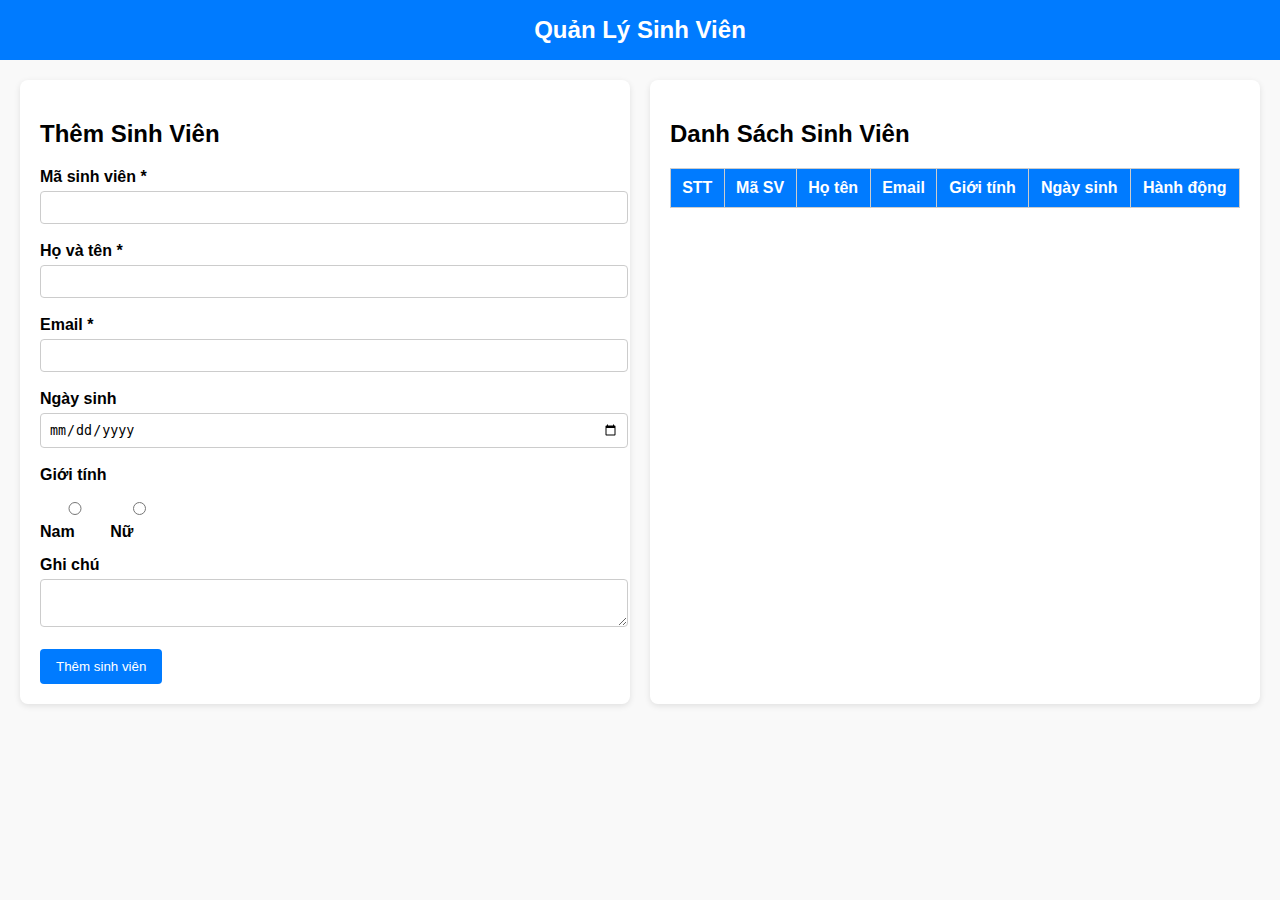
<file: TQT/index.html>
<!DOCTYPE html>
<html lang="vi">
<head>
  <meta charset="UTF-8">
  <title>Quản Lý Sinh Viên</title>
  <meta name="viewport" content="width=device-width, initial-scale=1.0">
  <link rel="stylesheet" href="style.css">
</head>
<body>

  <div class="navbar">Quản Lý Sinh Viên</div>

  <div class="container">
    <div class="form-container">
      <h2>Thêm Sinh Viên</h2>
      <form id="studentForm">
        <label for="maSV">Mã sinh viên *</label>
        <input type="text" id="maSV" required>
        <label for="hoTen">Họ và tên *</label>
        <input type="text" id="hoTen" required>
        <label for="email">Email *</label>
        <input type="email" id="email" required>
        <label for="ngaySinh">Ngày sinh</label>
        <input type="date" id="ngaySinh">
        <label>Giới tính</label>
        <div class="gender-group">
          <label><input type="radio" name="gioiTinh" value="Nam" required> Nam</label>
          <label><input type="radio" name="gioiTinh" value="Nữ"> Nữ</label>
        </div>
        <label for="ghiChu">Ghi chú</label>
        <textarea id="ghiChu" rows="2"></textarea>
        <button type="submit" id="btnThem">Thêm sinh viên</button>
        <div class="alert" id="thongBao"></div>
      </form>
    </div>

    <div class="table-container">
      <h2>Danh Sách Sinh Viên</h2>
      <table>
        <thead>
          <tr>
            <th>STT</th>
            <th>Mã SV</th>
            <th>Họ tên</th>
            <th>Email</th>
            <th>Giới tính</th>
            <th>Ngày sinh</th>
            <th>Hành động</th>
          </tr>
        </thead>
        <tbody id="studentTableBody"></tbody>
      </table>
    </div>
  </div>

  <script src="script.js"></script>
</body>
</html>
</file>
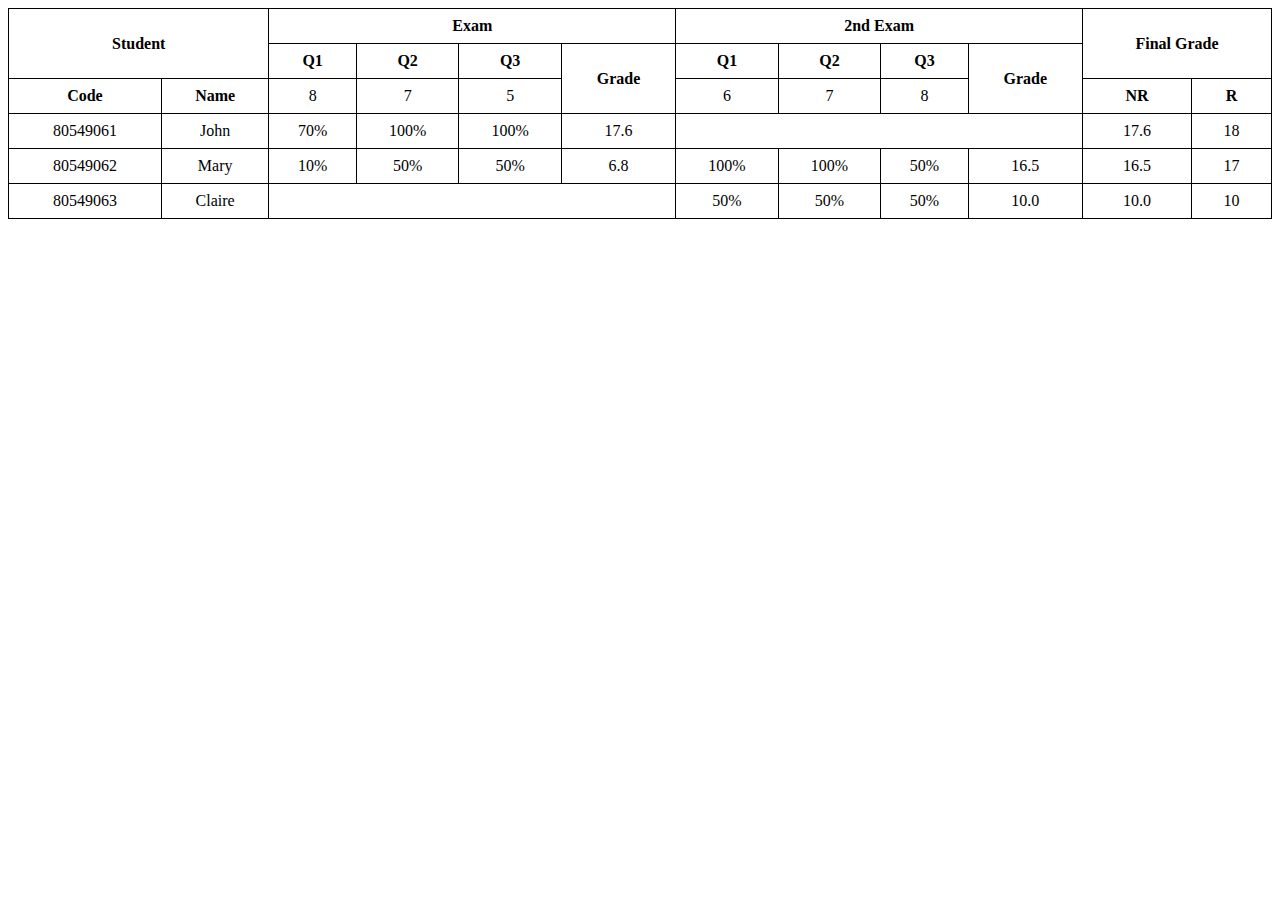
<file: bai3.html>
<!DOCTYPE html>
<html lang="en">
  <head>
    <meta charset="UTF-8" />
    <meta name="viewport" content="width=device-width, initial-scale=1.0" />
    <title>Document</title>
    <style>
      table {
        border-collapse: collapse;
        width: 100%;
      }
      th,
      td {
        border: 1px solid black;
        padding: 8px;
        text-align: center;
      }
    </style>
  </head>
  <body>
    <table>
      <tr>
        <th rowspan="2" colspan="2">Student</th>
        <th colspan="4">Exam</th>
        <th colspan="4">2nd Exam</th>
        <th rowspan="2" colspan="2">Final Grade</th>
      </tr>
      <tr>
        <th>Q1</th>
        <th>Q2</th>
        <th>Q3</th>
        <th rowspan="2">Grade</th>
        <th>Q1</th>
        <th>Q2</th>
        <th>Q3</th>
        <th rowspan="2">Grade</th>
      </tr>
      <tr>
        <th>Code</th>
        <th>Name</th>
        <td>8</td>
        <td>7</td>
        <td>5</td>
        <td>6</td>
        <td>7</td>
        <td>8</td>
        <th>NR</th>
        <th>R</th>
      </tr>
      <tr>
        <td>80549061</td>
        <td>John</td>
        <td>70%</td>
        <td>100%</td>
        <td>100%</td>
        <td>17.6</td>
        <td colspan="4"></td>
        <td>17.6</td>
        <td>18</td>
      </tr>
      <tr>
        <td>80549062</td>
        <td>Mary</td>
        <td>10%</td>
        <td>50%</td>
        <td>50%</td>
        <td>6.8</td>
        <td>100%</td>
        <td>100%</td>
        <td>50%</td>
        <td>16.5</td>
        <td>16.5</td>
        <td>17</td>
      </tr>
      <tr>
        <td>80549063</td>
        <td>Claire</td>
        <td colspan="4"></td>
        <td>50%</td>
        <td>50%</td>
        <td>50%</td>
        <td>10.0</td>
        <td>10.0</td>
        <td>10</td>
      </tr>
    </table>
  </body>
</html>
</file>
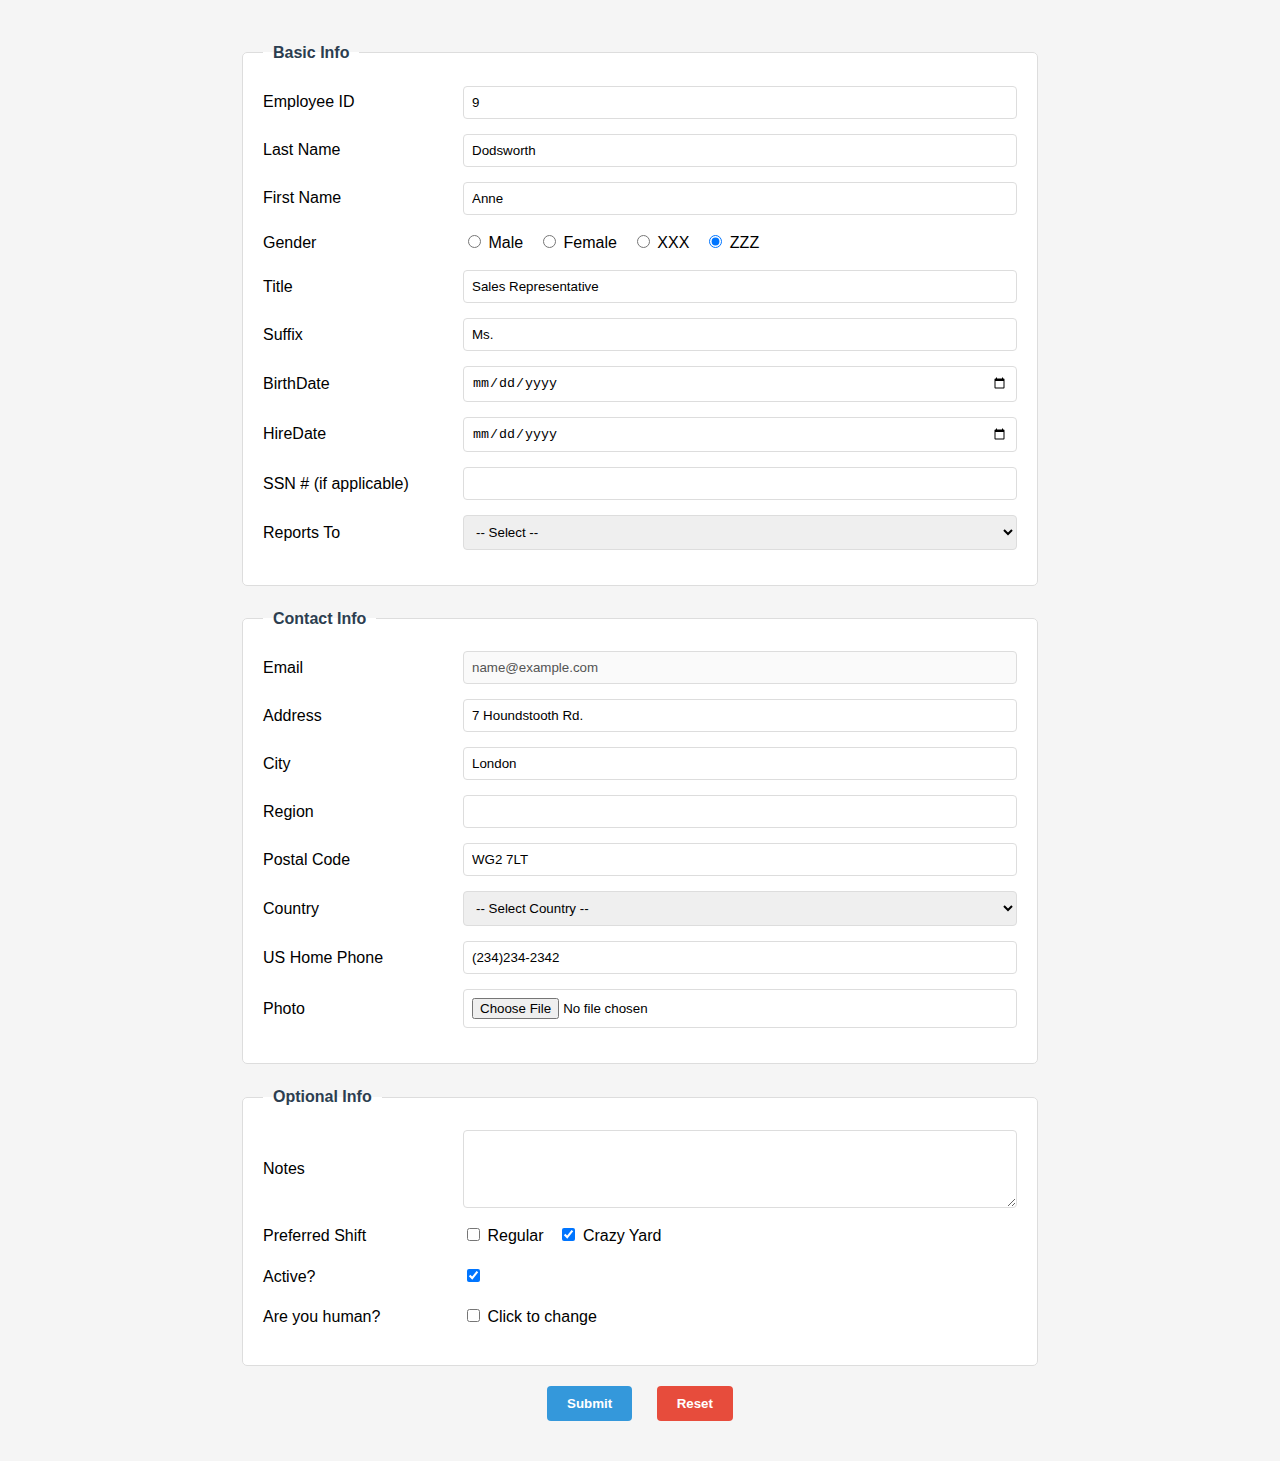
<file: bai4.html>
<!DOCTYPE html>
<html lang="vi">
  <head>
    <meta charset="UTF-8" />
    <meta name="viewport" content="width=device-width, initial-scale=1.0" />
    <title>Document</title>
    <style>
      body {
        font-family: "Segoe UI", Tahoma, Geneva, Verdana, sans-serif;
        line-height: 1.6;
        max-width: 800px;
        margin: 20px auto;
        padding: 20px;
        background-color: #f5f5f5;
      }
      h1 {
        color: #2c3e50;
        text-align: center;
        margin-bottom: 30px;
      }
      fieldset {
        border: 1px solid #ddd;
        border-radius: 5px;
        padding: 20px;
        margin-bottom: 20px;
        background-color: white;
      }
      legend {
        font-weight: bold;
        color: #2c3e50;
        padding: 0 10px;
      }
      .form-group {
        margin-bottom: 15px;
        display: flex;
        align-items: center;
      }
      .form-group label {
        width: 200px;
        font-weight: 500;
      }
      .form-control {
        flex: 1;
        padding: 8px;
        border: 1px solid #ddd;
        border-radius: 4px;
      }
      .radio-group,
      .checkbox-group {
        display: flex;
        gap: 15px;
      }
      .radio-group label,
      .checkbox-group label {
        width: auto;
        font-weight: normal;
      }
      .buttons {
        text-align: center;
        margin-top: 20px;
      }
      .btn {
        padding: 10px 20px;
        margin: 0 10px;
        border: none;
        border-radius: 4px;
        cursor: pointer;
        font-weight: bold;
      }
      .btn-submit {
        background-color: #3498db;
        color: white;
      }
      .btn-reset {
        background-color: #e74c3c;
        color: white;
      }
      .notes {
        margin-top: 15px;
        padding-left: 20px;
      }
    </style>
  </head>
  <body>
    <form action="#" method="post" enctype="multipart/form-data">
      <fieldset>
        <legend>Basic Info</legend>

        <div class="form-group">
          <label for="employeeId">Employee ID</label>
          <input
            type="text"
            id="employeeId"
            class="form-control"
            value="9"
            required
          />
        </div>

        <div class="form-group">
          <label for="lastName">Last Name</label>
          <input
            type="text"
            id="lastName"
            class="form-control"
            value="Dodsworth"
            required
          />
        </div>

        <div class="form-group">
          <label for="firstName">First Name</label>
          <input
            type="text"
            id="firstName"
            class="form-control"
            value="Anne"
            required
          />
        </div>

        <div class="form-group">
          <label>Gender</label>
          <div class="radio-group">
            <label
              ><input type="radio" name="gender" value="male" /> Male</label
            >
            <label
              ><input type="radio" name="gender" value="female" /> Female</label
            >
            <label><input type="radio" name="gender" value="xxx" /> XXX</label>
            <label>
              <input type="radio" name="gender" value="zzz" checked />
              ZZZ</label
            >
          </div>
        </div>

        <div class="form-group">
          <label for="title">Title</label>
          <input
            type="text"
            id="title"
            class="form-control"
            value="Sales Representative"
          />
        </div>

        <div class="form-group">
          <label for="suffix">Suffix</label>
          <input type="text" id="suffix" class="form-control" value="Ms." />
        </div>

        <div class="form-group">
          <label for="birthDate">BirthDate</label>
          <input type="date" id="birthDate" class="form-control" required />
        </div>

        <div class="form-group">
          <label for="hireDate">HireDate</label>
          <input type="date" id="hireDate" class="form-control" required />
        </div>

        <div class="form-group">
          <label for="ssn">SSN # (if applicable)</label>
          <input type="text" id="ssn" class="form-control" />
        </div>

        <div class="form-group">
          <label for="reportsTo">Reports To</label>
          <select id="reportsTo" class="form-control">
            <option value="">-- Select --</option>
            <option value="1">Employee 1</option>
            <option value="2">Employee 2</option>
            <option value="3">Employee 3</option>
          </select>
        </div>
      </fieldset>

      <fieldset>
        <legend>Contact Info</legend>

        <div class="form-group">
          <label for="email">Email</label>
          <input
            type="email"
            id="email"
            class="form-control"
            value="name@example.com"
            required
            disabled
          />
        </div>

        <div class="form-group">
          <label for="address">Address</label>
          <input
            type="text"
            id="address"
            class="form-control"
            value="7 Houndstooth Rd."
            required
          />
        </div>

        <div class="form-group">
          <label for="city">City</label>
          <input
            type="text"
            id="city"
            class="form-control"
            value="London"
            required
          />
        </div>

        <div class="form-group">
          <label for="region">Region</label>
          <input type="text" id="region" class="form-control" />
        </div>

        <div class="form-group">
          <label for="postalCode">Postal Code</label>
          <input
            type="text"
            id="postalCode"
            class="form-control"
            value="WG2 7LT"
            required
          />
        </div>

        <div class="form-group">
          <label for="country">Country</label>
          <select id="country" class="form-control" required>
            <option value="">-- Select Country --</option>
            <option value="US">United States</option>
            <option value="UK">United Kingdom</option>
            <option value="RU">Russian Federation</option>
            <option value="VN">Vietnam</option>
          </select>
        </div>

        <div class="form-group">
          <label for="phone">US Home Phone</label>
          <input
            type="tel"
            id="phone"
            class="form-control"
            value="(234)234-2342"
            required
          />
        </div>

        <div class="form-group">
          <label for="photo">Photo</label>
          <input type="file" id="photo" class="form-control" accept="image/*" />
        </div>
      </fieldset>

      <fieldset>
        <legend>Optional Info</legend>

        <div class="form-group">
          <label for="notes">Notes</label>
          <textarea id="notes" class="form-control" rows="4"></textarea>
        </div>

        <div class="form-group">
          <label>Preferred Shift</label>
          <div class="checkbox-group">
            <label
              ><input type="checkbox" name="shift" value="regular" />
              Regular</label
            >
            <label
              ><input type="checkbox" name="shift" value="crazy_yard" checked />
              Crazy Yard</label
            >
          </div>
        </div>

        <div class="form-group">
          <label>Active?</label>
          <div>
            <input type="checkbox" name="shift" value="active" checked />
          </div>
        </div>

        <div class="form-group">
          <label>Are you human?</label>
          <div class="checkbox-group">
            <label
              ><input type="checkbox" name="human" value="yes" /> Click to
              change</label
            >
          </div>
        </div>
      </fieldset>

      <div class="buttons">
        <button type="submit" class="btn btn-submit">Submit</button>
        <button type="reset" class="btn btn-reset">Reset</button>
      </div>
    </form>
  </body>
</html>
</file>
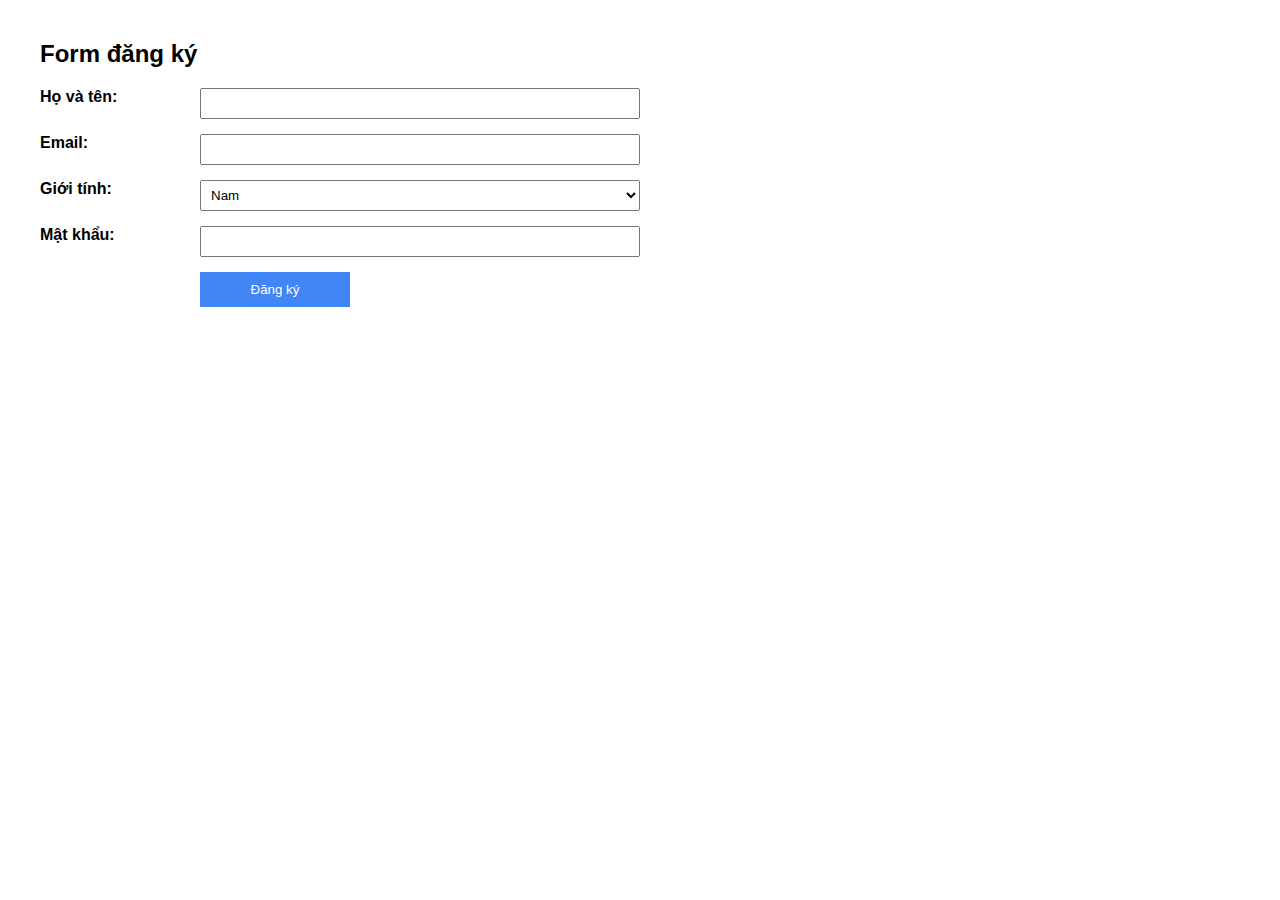
<file: bài thực hành 2/bai1.html>
<!DOCTYPE html>
<html lang="vi">
<head>
  <meta charset="UTF-8">
  <title>Form Flexbox</title>
  <style>
    body {
      font-family: Arial, sans-serif;
      margin: 40px;
    }
    .form-container {
      display: flex;
      flex-direction: column;
      max-width: 600px;
      gap: 15px;
    }
    .form-row {
      display: flex;
      gap: 10px;
    }
    .form-row label {
      width: 150px;
      font-weight: bold;
    }
    .form-row input, .form-row select {
      flex: 1;
      padding: 6px;
    }
    button {
      width: 150px;
      padding: 10px;
      background-color: #4285f4;
      color: white;
      border: none;
      cursor: pointer;
    }
  </style>
</head>
<body>
  <h2>Form đăng ký</h2>
  <form class="form-container">
    <div class="form-row">
      <label for="fullname">Họ và tên:</label>
      <input type="text" id="fullname" required>
    </div>
    <div class="form-row">
      <label for="email">Email:</label>
      <input type="email" id="email" required>
    </div>
    <div class="form-row">
      <label for="gender">Giới tính:</label>
      <select id="gender">
        <option>Nam</option>
        <option>Nữ</option>
        <option>Khác</option>
      </select>
    </div>
    <div class="form-row">
      <label for="password">Mật khẩu:</label>
      <input type="password" id="password" required>
    </div>
    <div class="form-row">
      <label></label>
      <button type="submit">Đăng ký</button>
    </div>
  </form>
</body>
</html>
</file>
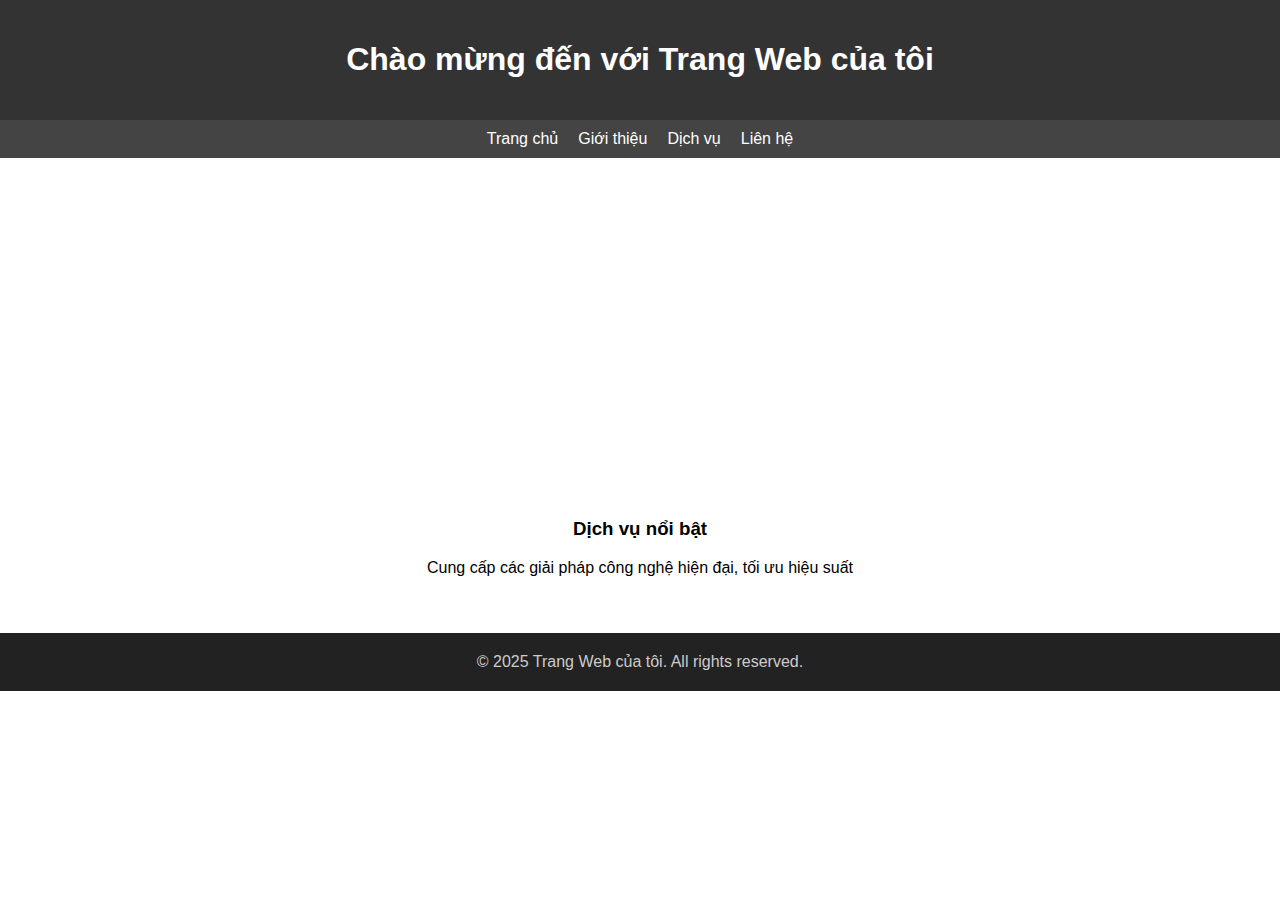
<file: bài thực hành 2/bai2.html>
<!DOCTYPE html>
<html lang="vi">
<head>
  <meta charset="UTF-8">
  <title>Landing Page</title>
  <style>
    body {
      margin: 0;
      font-family: Arial, sans-serif;
    }
    header {
      background-color: #333;
      color: white;
      padding: 20px;
      text-align: center;
    }
    nav {
      display: flex;
      justify-content: center;
      background-color: #444;
      gap: 20px;
      padding: 10px;
    }
    nav a {
      color: white;
      text-decoration: none;
    }
    .hero {
      background: url('https://via.placeholder.com/1200x400') center/cover;
      color: white;
      padding: 100px 20px;
      text-align: center;
    }
    .section {
      padding: 40px 20px;
      text-align: center;
    }
    footer {
      background: #222;
      color: #ccc;
      text-align: center;
      padding: 20px;
    }
  </style>
</head>
<body>

  <header>
    <h1>Chào mừng đến với Trang Web của tôi</h1>
  </header>

  <nav>
    <a href="#">Trang chủ</a>
    <a href="#">Giới thiệu</a>
    <a href="#">Dịch vụ</a>
    <a href="#">Liên hệ</a>
  </nav>

  <div class="hero">
    <h2>Landing Page Tuyệt Đẹp</h2>
    <p>Giới thiệu sản phẩm, dịch vụ của bạn một cách ấn tượng</p>
  </div>

  <div class="section">
    <h3>Dịch vụ nổi bật</h3>
    <p>Cung cấp các giải pháp công nghệ hiện đại, tối ưu hiệu suất</p>
  </div>

  <footer>
    &copy; 2025 Trang Web của tôi. All rights reserved.
  </footer>

</body>
</html>
</file>
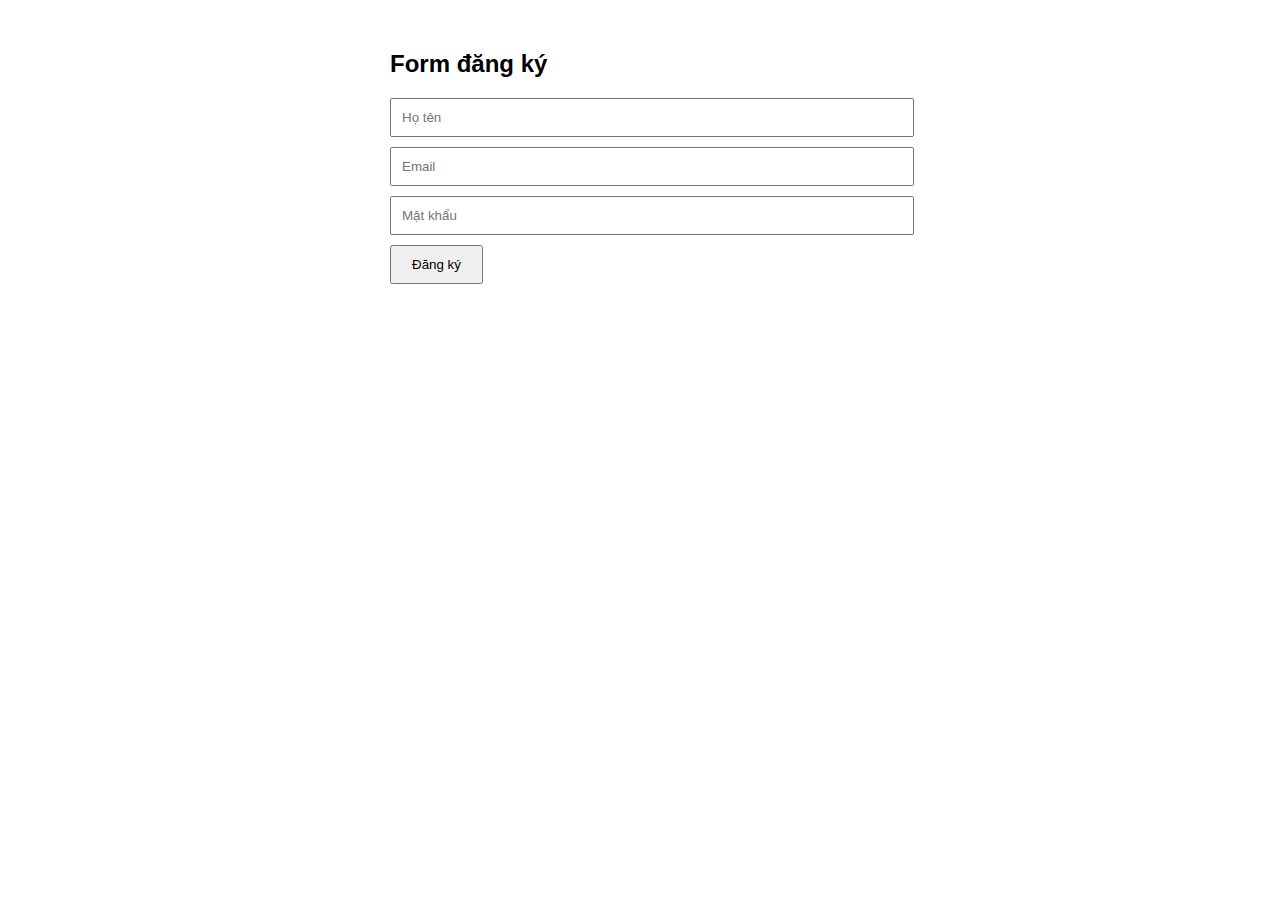
<file: bài thực hành 3/register.html>
<!DOCTYPE html>
<html lang="vi">
<head>
  <meta charset="UTF-8">
  <title>Đăng ký bằng jQuery & AJAX</title>
  <script src="https://code.jquery.com/jquery-3.7.1.min.js"></script>
  <style>
    body {
      font-family: sans-serif;
      max-width: 500px;
      margin: 50px auto;
    }
    input {
      display: block;
      width: 100%;
      padding: 10px;
      margin: 10px 0;
    }
    button {
      padding: 10px 20px;
    }
    .error {
      color: red;
      font-size: 14px;
    }
    .success {
      color: green;
      font-size: 16px;
      margin-top: 20px;
    }
  </style>
</head>
<body>

  <h2>Form đăng ký</h2>
  <form id="registerForm">
    <input type="text" id="name" placeholder="Họ tên">
    <div class="error" id="nameError"></div>

    <input type="email" id="email" placeholder="Email">
    <div class="error" id="emailError"></div>

    <input type="password" id="password" placeholder="Mật khẩu">
    <div class="error" id="passwordError"></div>

    <button type="submit">Đăng ký</button>
  </form>

  <div class="success" id="resultMsg"></div>

  <script>
    $(document).ready(function () {
      console.log("jQuery is ready!");

      $('#registerForm').on('submit', function (e) {
        e.preventDefault();

        // Xóa lỗi cũ
        $('.error').text('');
        $('#resultMsg').text('');

        let name = $('#name').val().trim();
        let email = $('#email').val().trim();
        let password = $('#password').val().trim();
        let hasError = false;

        if (!name) {
          $('#nameError').text('Họ tên không được để trống');
          hasError = true;
        }
        if (!email.includes('@')) {
          $('#emailError').text('Email không hợp lệ');
          hasError = true;
        }
        if (password.length < 6) {
          $('#passwordError').text('Mật khẩu tối thiểu 6 ký tự');
          hasError = true;
        }

        if (hasError) return;

        $.ajax({
          url: 'https://jsonplaceholder.typicode.com/posts',
          method: 'POST',
          data: {
            name: name,
            email: email,
            password: password
          },
          success: function (res) {
            $('#registerForm').slideUp();
            $('#resultMsg').text('Đăng ký thành công! ID: ' + res.id);
          },
          error: function () {
            $('#resultMsg').text('Có lỗi xảy ra. Vui lòng thử lại.');
          }
        });
      });
    });
  </script>

</body>
</html>
</file>
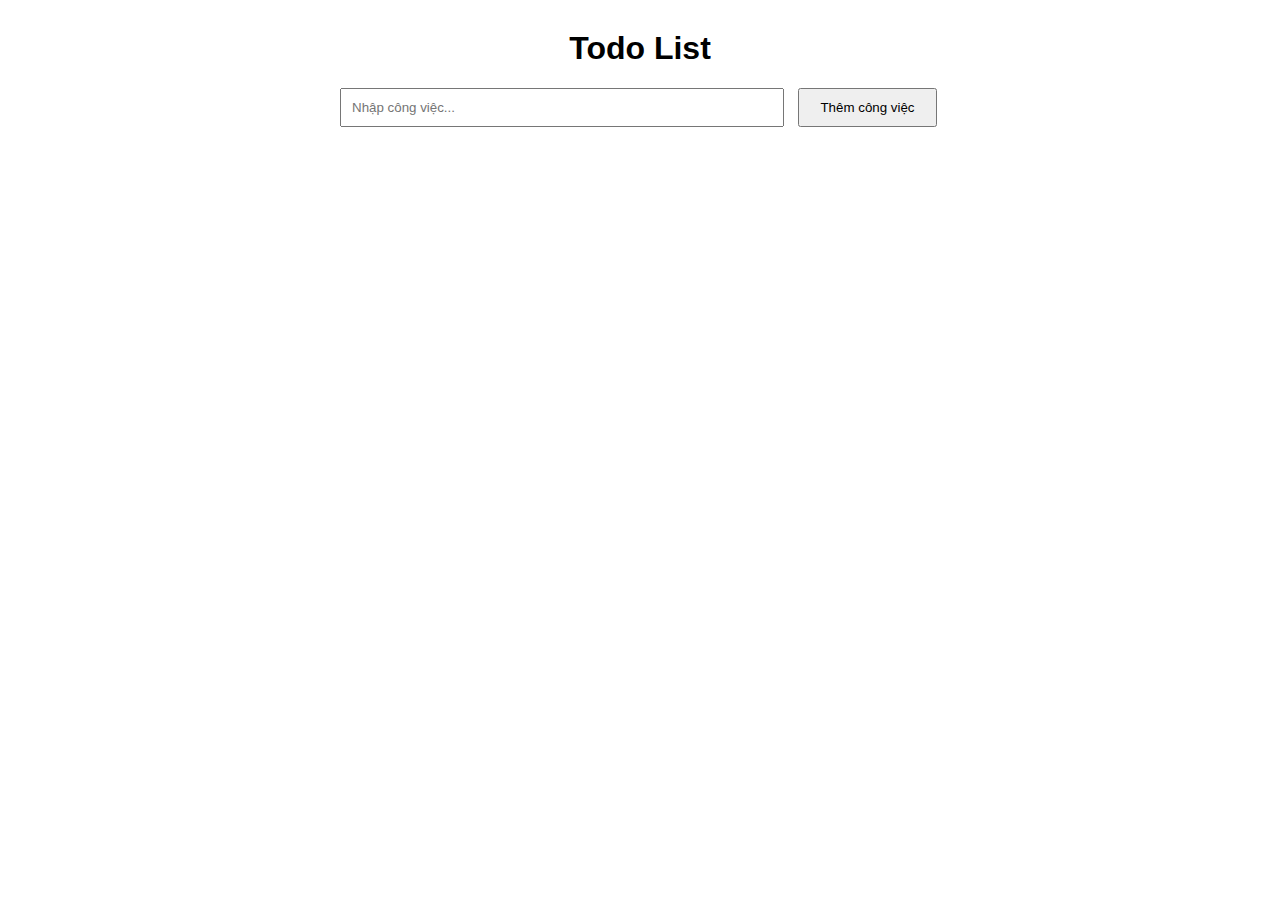
<file: bài thực hành 3/todo.html>
<!DOCTYPE html>
<html lang="vi">
<head>
  <meta charset="UTF-8">
  <title>Todo List - Quản lý công việc</title>
  <style>
    body {
      font-family: Arial, sans-serif;
      margin: 30px auto;
      max-width: 600px;
      padding: 0 20px;
    }
    h1 {
      text-align: center;
    }
    #taskInput {
      width: 70%;
      padding: 10px;
    }
    #addTaskBtn {
      padding: 10px 20px;
      margin-left: 10px;
    }
    ul {
      list-style: none;
      padding: 0;
    }
    li {
      padding: 10px;
      margin: 8px 0;
      background: #f0f0f0;
      display: flex;
      justify-content: space-between;
      align-items: center;
    }
    li.done span {
      text-decoration: line-through;
      color: gray;
    }
    .actions button {
      margin-left: 10px;
    }
  </style>
</head>
<body>
  <h1>Todo List</h1>
  <input type="text" id="taskInput" placeholder="Nhập công việc...">
  <button id="addTaskBtn">Thêm công việc</button>

  <ul id="taskList"></ul>

  <script>
    let tasks = [];

    function saveTasksToLocalStorage() {
      localStorage.setItem('tasks', JSON.stringify(tasks));
    }

    function loadTasksFromLocalStorage() {
      const saved = localStorage.getItem('tasks');
      if (saved) {
        tasks = JSON.parse(saved);
        renderTasks();
      }
    }

    function renderTasks() {
      const list = document.getElementById('taskList');
      list.innerHTML = '';
      tasks.forEach((task, index) => {
        const li = document.createElement('li');
        li.className = task.isDone ? 'done' : '';
        const span = document.createElement('span');
        span.textContent = task.text;
        span.onclick = () => toggleDone(index);

        const delBtn = document.createElement('button');
        delBtn.textContent = 'Xóa';
        delBtn.onclick = () => deleteTask(index);

        const actions = document.createElement('div');
        actions.className = 'actions';
        actions.appendChild(delBtn);

        li.appendChild(span);
        li.appendChild(actions);
        list.appendChild(li);
      });
    }

    function addTask() {
      const input = document.getElementById('taskInput');
      const value = input.value.trim();
      if (!value) {
        alert("Vui lòng nhập nội dung công việc!");
        return;
      }
      tasks.push({ text: value, isDone: false });
      input.value = '';
      saveTasksToLocalStorage();
      renderTasks();
    }

    function deleteTask(index) {
      tasks.splice(index, 1);
      saveTasksToLocalStorage();
      renderTasks();
    }

    function toggleDone(index) {
      tasks[index].isDone = !tasks[index].isDone;
      saveTasksToLocalStorage();
      renderTasks();
    }

    document.getElementById('addTaskBtn').addEventListener('click', addTask);

    loadTasksFromLocalStorage();
  </script>
</body>
</html>
</file>
<file: TQT/style.css>
body {
  font-family: 'Segoe UI', sans-serif;
  background-color: #f9f9f9;
  margin: 0;
  padding-bottom: 40px;
}
.navbar {
  background-color: #007BFF;
  color: white;
  padding: 16px;
  text-align: center;
  font-size: 1.5rem;
  font-weight: bold;
}
.container {
  display: flex;
  flex-wrap: wrap;
  gap: 20px;
  padding: 20px;
}
.form-container, .table-container {
  flex: 1 1 400px;
  background: #fff;
  padding: 20px;
  border-radius: 8px;
  box-shadow: 0 2px 6px rgba(0,0,0,0.1);
}
label {
  display: block;
  margin: 10px 0 5px;
  font-weight: bold;
}
input, textarea {
  width: 100%;
  padding: 8px;
  margin-bottom: 8px;
  border: 1px solid #ccc;
  border-radius: 4px;
}
.gender-group {
  display: flex;
  gap: 10px;
  margin-bottom: 8px;
}
button {
  padding: 10px 16px;
  background-color: #007BFF;
  color: white;
  border: none;
  border-radius: 4px;
  cursor: pointer;
  margin-top: 10px;
}
button:hover {
  background-color: #0056b3;
}
.alert {
  margin-top: 10px;
  padding: 10px;
  background: #d4edda;
  color: #155724;
  border-radius: 5px;
  display: none;
}
table {
  width: 100%;
  border-collapse: collapse;
  margin-top: 10px;
}
th, td {
  border: 1px solid #ccc;
  padding: 10px;
}
th {
  background-color: #007BFF;
  color: white;
}
tr:hover {
  background-color: #f0f8ff;
}
a {
  color: #007BFF;
  cursor: pointer;
}
@media (max-width: 768px) {
  .container {
    flex-direction: column;
  }
}
</file>
